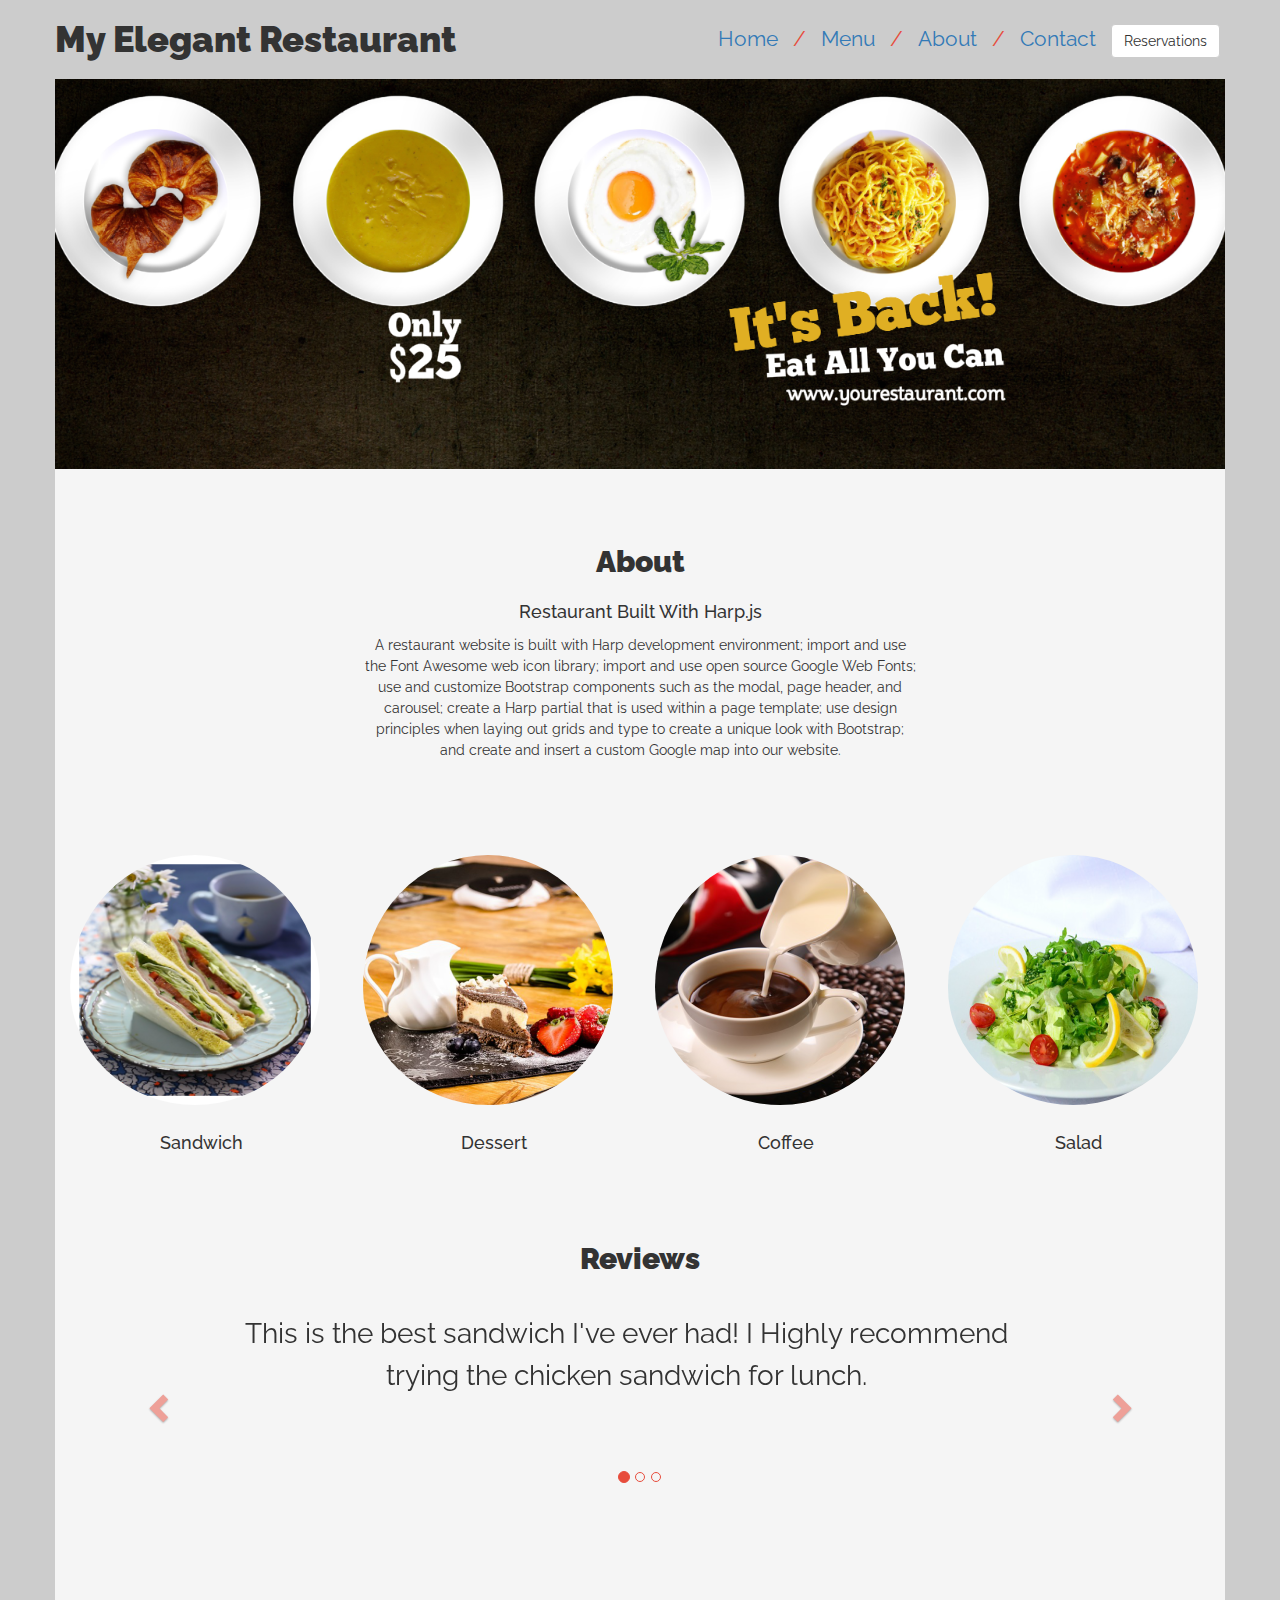
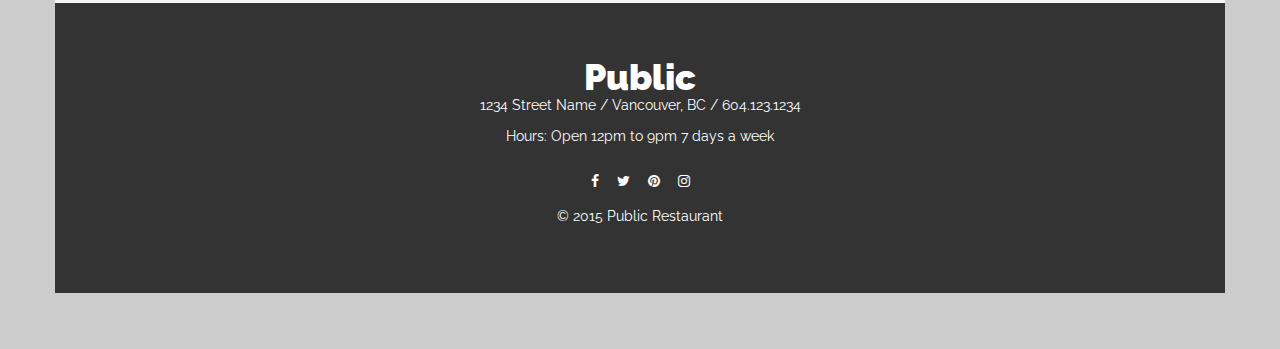
<file: index.html>
<!DOCTYPE html>
<html lang="en">
<head>
 <meta charset="utf-8">
 <meta http-equiv="X-UA-Compatible" content="IE=edge">
 <meta name="viewport" content="width=device-width, initialscale=1">
 <title> My bootstrap boilderplate</title>
 <link rel="stylesheet" type="text/css" href="css/bootstrap.min.css">
 <link rel="stylesheet" type="text/css" href="css/font-awesome.min.css">
 <link rel="stylesheet" type="text/css" href="css/theme.css">

 <!--google web font - Raleway-->
 <link href='//fonts.googleapis.com/css?family=Raleway:400,300,700,900' rel='stylesheet' type='text/css'>

 <!-- HTML5 shim and Respond.js for IE8 support of HTML5 elements and media queries -->
 <!-- WARNING: Respond.js doesn't work if you view the page via file:// -->
 <!--[if lt IE 9]>
 <script src="https://oss.maxcdn.com/html5shiv/3.7.2/html5shiv.min.js"></script>
 <script src="https://oss.maxcdn.com/respond/1.4.2/respond.min.js"></script>
 <![endif]-->
</head>
<body>
<div class="header">
 <div class="container">
  <div class="row">
   <div class="col-lg-5">
    <h1> My Elegant Restaurant</h1>
   </div>
   <div class="col-lg-7 right">
    <div class="main-nav pull-right">
     <ul class="list-inline">
      <li><a href="index.html">Home</a></li>
      <li class="divider">/</li>
      <li><a href="menu.html">Menu</a></li>
      <li class="divider">/</li>
      <li><a href="about.html">About</a></li>
      <li class="divider">/</li>
      <li><a href="contact.html">Contact</a></li>
      <li>
       <button type="button" class="btn btn-default" data-toggle="modal" data-target="#reservationmodal">Reservations</button>
      </li>
     </ul>
    </div>
   </div>
  </div>
 </div>
</div>
<div class="container home-body">
    <!--Banner-->
    <div class="public-banner">

        <div class="row">
            <div class="col-lg-12">
                <img src="img/Frank_restaurant.png" width="1170" height="500" alt="Public Restaurant Banner">
            </div>
        </div>
    </div>

    <!--About section-->
    <div class="home-about">
        <div class="row">
            <div class="col-lg-12">
                <div class="text-center">
                    <h2>About</h2>

                    <div class="row">
                        <div class="col-lg-6 col-lg-offset-3">
                            <h4>Restaurant Built With Harp.js</h4>

                            <p> A restaurant website is built with Harp development environment; import and use the Font
                                Awesome web icon library; import and use open source Google Web Fonts; use and customize
                                Bootstrap components such as the modal, page header, and carousel; create a Harp partial
                                that is used within a page template; use design principles when laying out grids and
                                type to create a unique look with Bootstrap; and create and insert a custom Google map
                                into our website.
                            </p>
                        </div>
                    </div>
                </div>
            </div>
        </div>
    </div>

    <!--// food tiles-->
    <div class="home-food">
        <div class="row">
            <div class="col-lg-3">
                <a href="menu.html">
                    <img class="img-responsive img-circle" src="img/frank_sandwich.png" width="250" height="250" alt="Food Feature 1">
                </a>
                <h4>Sandwich</h4>
            </div>
            <div class="col-lg-3">
                <a href="menu.html">
                    <img class="img-responsive img-circle" src="img/frank_dessert.png" width="250" height="250" alt="Food Feature 2">
                </a>
                <h4>Dessert</h4>
            </div>
            <div class="col-lg-3">
                <a href="menu.html">
                    <img class="img-responsive img-circle" src="img/frank_coffee.png" width="250" height="250" alt="Food Feature 3">
                </a>
                <h4>Coffee</h4>
            </div>
            <div class="col-lg-3">
                <a href="menu.html">
                    <img class="img-responsive img-circle" src="img/frank_salad.png" width="250" height="250" alt="Food Feature 4">
                </a>
                <h4>Salad</h4>
            </div>
        </div>
    </div>

    <!--// Review carousel-->
    <div class="reviews">
        <div class="row">
            <div class="col-lg-12">
                <div class="text-center">
                    <h2>Reviews</h2>

                    <div id="carousel-reviews" class="carousel slide" data-ride="carousel">
                        <!-- Indicators -->
                        <ol class="carousel-indicators">
                            <li data-target="#carousel-reviews" data-slide-to="0" class="active"></li>
                            <li data-target="#carousel-reviews" data-slide-to="1"></li>
                            <li data-target="#carousel-reviews" data-slide-to="2"></li>
                        </ol>
                        <!-- Wrapper for slides -->
                        <div class="carousel-inner" role="listbox">
                            <div class="item active">
                                <p>This is the best sandwich I've ever had! I
                                    Highly recommend trying the chicken sandwich
                                    for lunch.</p>
                            </div>
                            <div class="item">
                                <p>The desserts are to die for. Make sure you
                                    save enough room after you eat your dinner.</p>
                            </div>
                            <div class="item">
                                <p>They have some of the best locally brewed
                                    coffee I have ever tasted. So fresh and eye
                                    opening early in the morning.</p>
                            </div>
                        </div>
                        <!-- Controls -->
                        <a class="left carousel-control" href="#carousel-reviews" role="button" data-slide="prev">
                            <span class="glyphicon glyphicon-chevron-left" aria-hidden="true"></span>
                            <span class="sr-only">Previous</span>
                        </a>
                        <a class="right carousel-control" href="#carousel-reviews" role="button" data-slide="next">
                            <span class="glyphicon glyphicon-chevron-right" aria-hidden="true"></span>
                            <span class="sr-only">Next</span>
                        </a>
                    </div>
                </div>
            </div>
        </div>
    </div>
</div>

<!-- reservation modal //-->
<div class="modal fade" id="reservationmodal">
    <div class="modal-dialog">
        <div class="modal-content">
            <div class="modal-header">
                <button type="button" class="close" data-dismiss="modal" aria-label="Close">
                    <span aria-hidden="false">&times;</span>
                </button>
                <h4 class="modal-title">Book Reservation</h4>
            </div>
            <div class="modal-body">
                <form>
                    <div class="form-group">
                        <label>Name</label>
                        <input type="text" class="form-control" placeholder="Enter your name">
                    </div>
                    <div class="form-group">
                        <label>Date</label>
                        <input type="text" class="form-control" placeholder="Enter your date">
                    </div>
                    <div class="form-group">
                        <label>Guests</label>
                        <input type="text" class="form-control" placeholder="Enter the number of guests">
                    </div>
                </form>
            </div>
            <div class="modal-footer">
                <button type="button" class="btn btn-default" data-dismiss="modal">Close</button>
                <button type="button" class="btn btn-primary">Submit</button>
            </div>
        </div>
        <!-- /.modal-content -->
    </div>
    <!-- /.modal-dialog -->
</div><!-- /.modal -->
<div class="footer">
 <div class="container">
  <div class="col-lg-12">
   <h1>Public</h1>
   <p>1234 Street Name / Vancouver, BC / 604.123.1234</p>
   <p>Hours: Open 12pm to 9pm 7 days a week</p>
   <div class="social-media">
    <a href="#"><i class="fa fa-facebook"></i></a>
    <a href="#"><i class="fa fa-twitter"></i></a>
    <a href="#"><i class="fa fa-pinterest"></i></a>
    <a href="#"><i class="fa fa-instagram"></i></a>
   </div>
   <p>&copy; 2015 Public Restaurant</p>
  </div>
 </div>
</div>

<!-- javascript //-->
<script src="//ajax.googleapis.com/ajax/libs/jquery/1.11.1/jquery.min.js"></script>
<script src="js/bootstrap.min.js" type="text/javascript"></script>
</body>
</html>
</file>
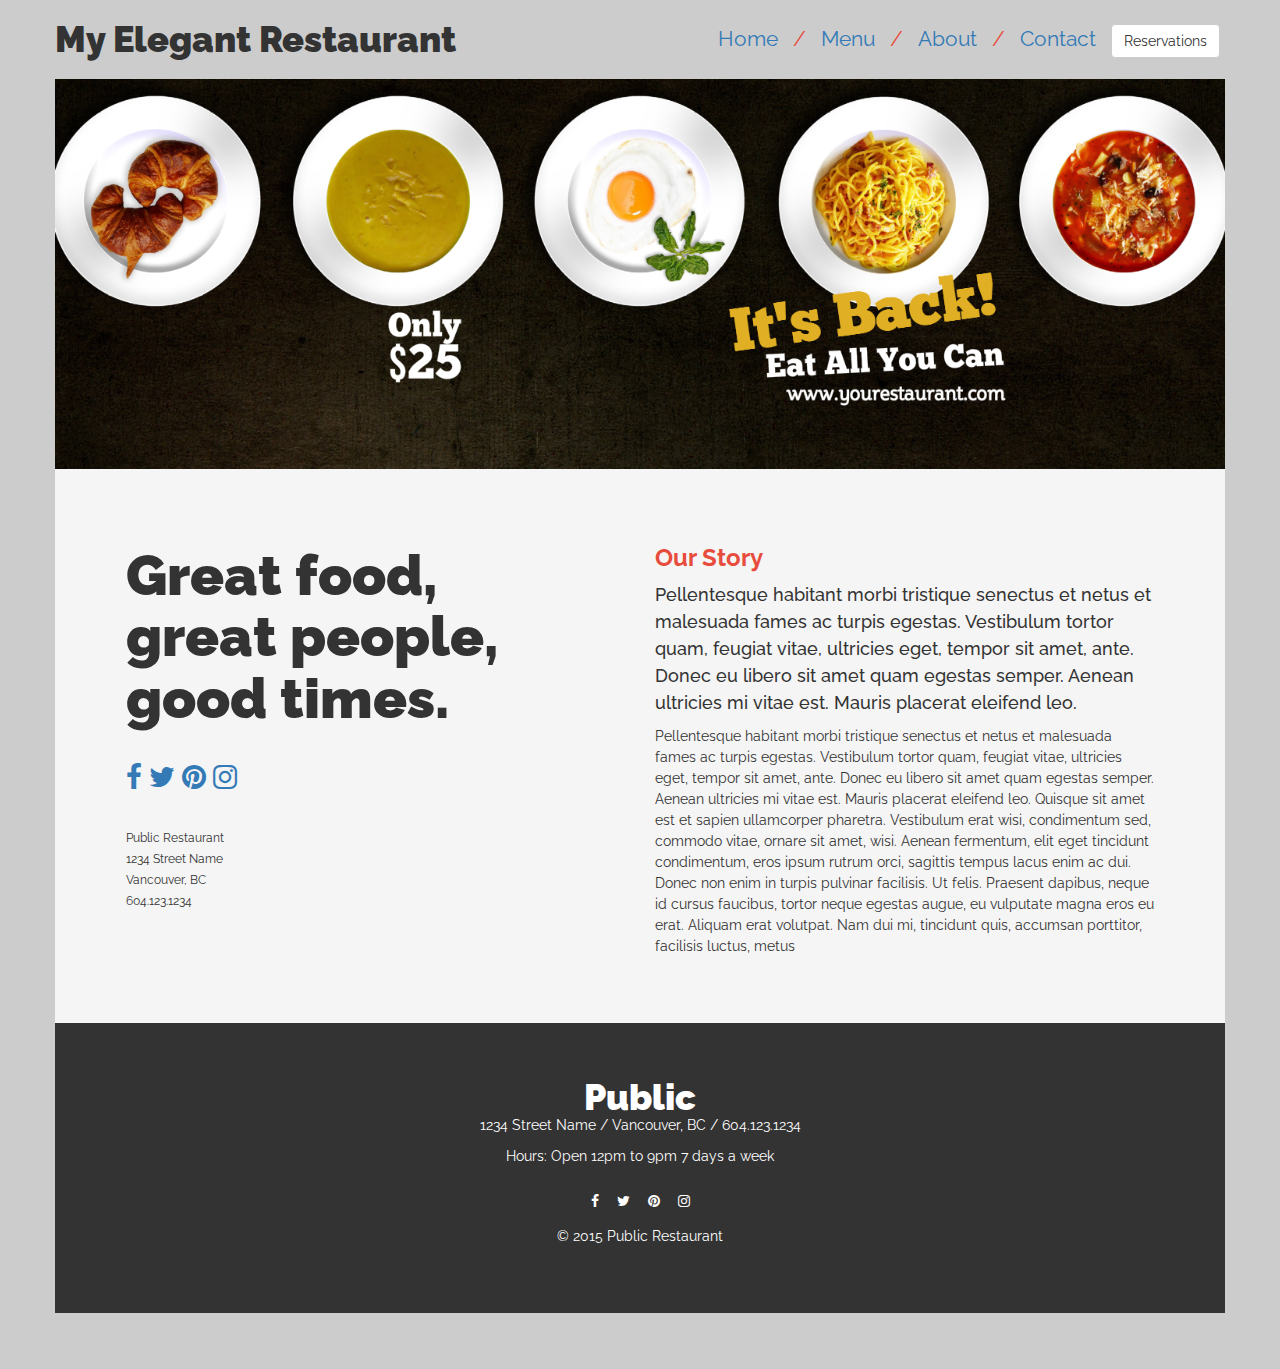
<file: about.html>
<!DOCTYPE html>
<html lang="en">
<head>
 <meta charset="utf-8">
 <meta http-equiv="X-UA-Compatible" content="IE=edge">
 <meta name="viewport" content="width=device-width, initialscale=1">
 <title> My bootstrap boilderplate</title>
 <link rel="stylesheet" type="text/css" href="css/bootstrap.min.css">
 <link rel="stylesheet" type="text/css" href="css/font-awesome.min.css">
 <link rel="stylesheet" type="text/css" href="css/theme.css">

 <!--google web font - Raleway-->
 <link href='//fonts.googleapis.com/css?family=Raleway:400,300,700,900' rel='stylesheet' type='text/css'>

 <!-- HTML5 shim and Respond.js for IE8 support of HTML5 elements and media queries -->
 <!-- WARNING: Respond.js doesn't work if you view the page via file:// -->
 <!--[if lt IE 9]>
 <script src="https://oss.maxcdn.com/html5shiv/3.7.2/html5shiv.min.js"></script>
 <script src="https://oss.maxcdn.com/respond/1.4.2/respond.min.js"></script>
 <![endif]-->
</head>
<body>
<div class="header">
 <div class="container">
  <div class="row">
   <div class="col-lg-5">
    <h1> My Elegant Restaurant</h1>
   </div>
   <div class="col-lg-7 right">
    <div class="main-nav pull-right">
     <ul class="list-inline">
      <li><a href="index.html">Home</a></li>
      <li class="divider">/</li>
      <li><a href="menu.html">Menu</a></li>
      <li class="divider">/</li>
      <li><a href="about.html">About</a></li>
      <li class="divider">/</li>
      <li><a href="contact.html">Contact</a></li>
      <li>
       <button type="button" class="btn btn-default" data-toggle="modal" data-target="#reservationmodal">Reservations</button>
      </li>
     </ul>
    </div>
   </div>
  </div>
 </div>
</div>
<div class="container">
 <!--Banner-->
 <div class="public-banner">
  <div class="row">
   <div class="col-lg-12">
    <img src="img/Frank_restaurant.png" width="1170" height="500" alt="Public Restaurant Banner">
   </div>
  </div>
 </div>

 <!--page body-->
 <div class="page-body">
  <div class="row">
   <div class="col-lg-5">
    <h2 class="large">Great food, great people, good times.</h2>
    <div class="about-social-media">
     <a href="#"><i class="fa fa-facebook"></i></a>
     <a href="#"><i class="fa fa-twitter"></i></a>
     <a href="#"><i class="fa fa-pinterest"></i></a>
     <a href="#"><i class="fa fa-instagram"></i></a>
    </div>
    <p>
     <small>
      Public Restaurant<br>
      1234 Street Name<br>
      Vancouver, BC<br>
      604.123.1234
     </small>
    </p>
   </div>
   <div class="col-lg-6 col-lg-offset-1">
    <h3>Our Story</h3>
    <h4>Pellentesque habitant morbi tristique senectus et netus et
     malesuada fames ac turpis egestas. Vestibulum tortor quam,
     feugiat vitae, ultricies eget, tempor sit amet, ante. Donec eu
     libero sit amet quam egestas semper. Aenean ultricies mi vitae
     est. Mauris placerat eleifend leo.</h4>
    <p>Pellentesque habitant morbi tristique senectus et netus et
     malesuada fames ac turpis egestas. Vestibulum tortor quam,
     feugiat vitae, ultricies eget, tempor sit amet, ante. Donec eu
     libero sit amet quam egestas semper. Aenean ultricies mi vitae
     est. Mauris placerat eleifend leo. Quisque sit amet est et sapien
     ullamcorper pharetra. Vestibulum erat wisi, condimentum sed,
     commodo vitae, ornare sit amet, wisi. Aenean fermentum, elit eget
     tincidunt condimentum, eros ipsum rutrum orci, sagittis tempus
     lacus enim ac dui. Donec non enim in turpis pulvinar facilisis.
     Ut felis. Praesent dapibus, neque id cursus faucibus, tortor
     neque egestas augue, eu vulputate magna eros eu erat. Aliquam
     erat volutpat. Nam dui mi, tincidunt quis, accumsan porttitor,
     facilisis luctus, metus</p>
   </div>
  </div>
 </div>
</div>

<!-- reservation modal //-->
<div class="modal fade" id="reservationmodal">
    <div class="modal-dialog">
        <div class="modal-content">
            <div class="modal-header">
                <button type="button" class="close" data-dismiss="modal" aria-label="Close">
                    <span aria-hidden="false">&times;</span>
                </button>
                <h4 class="modal-title">Book Reservation</h4>
            </div>
            <div class="modal-body">
                <form>
                    <div class="form-group">
                        <label>Name</label>
                        <input type="text" class="form-control" placeholder="Enter your name">
                    </div>
                    <div class="form-group">
                        <label>Date</label>
                        <input type="text" class="form-control" placeholder="Enter your date">
                    </div>
                    <div class="form-group">
                        <label>Guests</label>
                        <input type="text" class="form-control" placeholder="Enter the number of guests">
                    </div>
                </form>
            </div>
            <div class="modal-footer">
                <button type="button" class="btn btn-default" data-dismiss="modal">Close</button>
                <button type="button" class="btn btn-primary">Submit</button>
            </div>
        </div>
        <!-- /.modal-content -->
    </div>
    <!-- /.modal-dialog -->
</div><!-- /.modal -->
<div class="footer">
 <div class="container">
  <div class="col-lg-12">
   <h1>Public</h1>
   <p>1234 Street Name / Vancouver, BC / 604.123.1234</p>
   <p>Hours: Open 12pm to 9pm 7 days a week</p>
   <div class="social-media">
    <a href="#"><i class="fa fa-facebook"></i></a>
    <a href="#"><i class="fa fa-twitter"></i></a>
    <a href="#"><i class="fa fa-pinterest"></i></a>
    <a href="#"><i class="fa fa-instagram"></i></a>
   </div>
   <p>&copy; 2015 Public Restaurant</p>
  </div>
 </div>
</div>

<!-- javascript //-->
<script src="//ajax.googleapis.com/ajax/libs/jquery/1.11.1/jquery.min.js"></script>
<script src="js/bootstrap.min.js" type="text/javascript"></script>
</body>
</html>
</file>
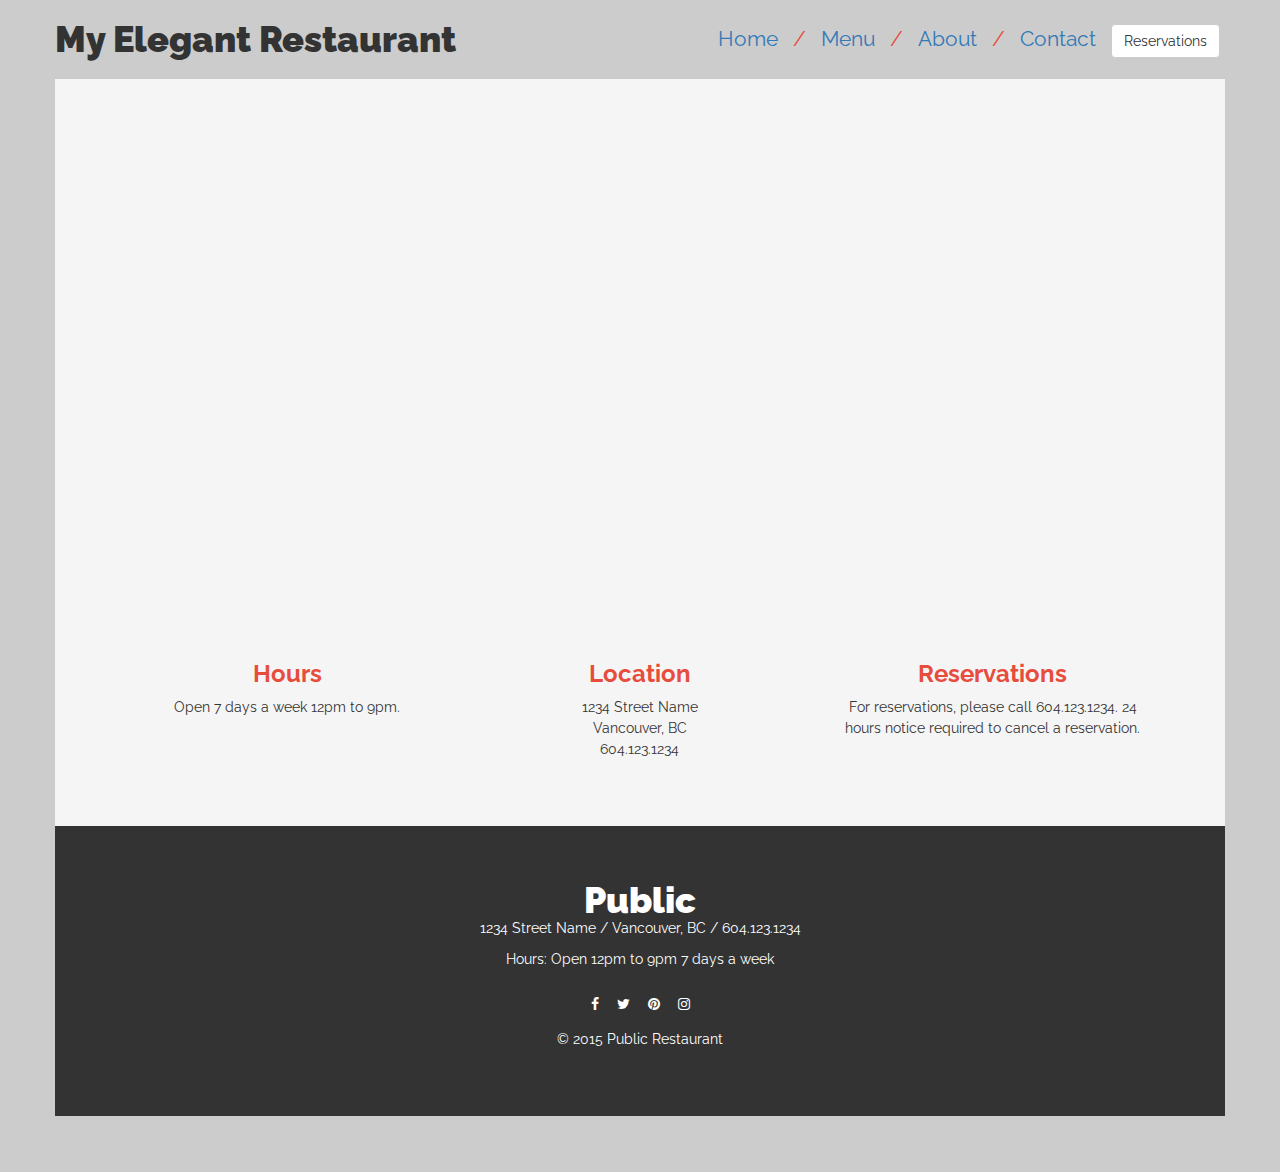
<file: contact.html>
<!DOCTYPE html>
<html lang="en">
<head>
 <meta charset="utf-8">
 <meta http-equiv="X-UA-Compatible" content="IE=edge">
 <meta name="viewport" content="width=device-width, initialscale=1">
 <title> My bootstrap boilderplate</title>
 <link rel="stylesheet" type="text/css" href="css/bootstrap.min.css">
 <link rel="stylesheet" type="text/css" href="css/font-awesome.min.css">
 <link rel="stylesheet" type="text/css" href="css/theme.css">

 <!--google web font - Raleway-->
 <link href='//fonts.googleapis.com/css?family=Raleway:400,300,700,900' rel='stylesheet' type='text/css'>

 <!-- HTML5 shim and Respond.js for IE8 support of HTML5 elements and media queries -->
 <!-- WARNING: Respond.js doesn't work if you view the page via file:// -->
 <!--[if lt IE 9]>
 <script src="https://oss.maxcdn.com/html5shiv/3.7.2/html5shiv.min.js"></script>
 <script src="https://oss.maxcdn.com/respond/1.4.2/respond.min.js"></script>
 <![endif]-->
</head>
<body>
<div class="header">
 <div class="container">
  <div class="row">
   <div class="col-lg-5">
    <h1> My Elegant Restaurant</h1>
   </div>
   <div class="col-lg-7 right">
    <div class="main-nav pull-right">
     <ul class="list-inline">
      <li><a href="index.html">Home</a></li>
      <li class="divider">/</li>
      <li><a href="menu.html">Menu</a></li>
      <li class="divider">/</li>
      <li><a href="about.html">About</a></li>
      <li class="divider">/</li>
      <li><a href="contact.html">Contact</a></li>
      <li>
       <button type="button" class="btn btn-default" data-toggle="modal" data-target="#reservationmodal">Reservations</button>
      </li>
     </ul>
    </div>
   </div>
  </div>
 </div>
</div>
<div class="container">
    <!--Banner-->
    <div class="public-banner">
        <div class="row">
            <div class="col-lg-12">
                <iframe src="https://www.google.com/maps/embed?pb=!1m18!1m12!1m3!1d3314.1361685894926!2d-117.91630974898304!3d33.83459883652018!2m3!1f0!2f0!3f0!3m2!1i1024!2i768!4f13.1!3m3!1m2!1s0x80dcd624c5bf72d5%3A0xaf5ab8e0c3ce65a3!2s201+S+Anaheim+Blvd%2C+Anaheim%2C+CA+92805!5e0!3m2!1sen!2sus!4v1464204371006" width="1170" height="500" frameborder="0" style="border:0" allowfullscreen></iframe>
            </div>
        </div>
    </div>

    <div class="page-body">
        <div class="row text-center">
            <div class="col-lg-4">
                <h3>Hours</h3>
                <p>Open 7 days a week 12pm to 9pm.</p>
            </div>
            <div class="col-lg-4">
                <h3>Location</h3>
                <p>
                    1234 Street Name<br>
                    Vancouver, BC<br>
                    604.123.1234
                </p>
            </div>
            <div class="col-lg-4">
                <h3>Reservations</h3>
                <p>For reservations, please call 604.123.1234. 24 hours
                    notice required to cancel a reservation.</p>
            </div>
        </div>
    </div>

</div>

<!-- reservation modal //-->
<div class="modal fade" id="reservationmodal">
    <div class="modal-dialog">
        <div class="modal-content">
            <div class="modal-header">
                <button type="button" class="close" data-dismiss="modal" aria-label="Close">
                    <span aria-hidden="false">&times;</span>
                </button>
                <h4 class="modal-title">Book Reservation</h4>
            </div>
            <div class="modal-body">
                <form>
                    <div class="form-group">
                        <label>Name</label>
                        <input type="text" class="form-control" placeholder="Enter your name">
                    </div>
                    <div class="form-group">
                        <label>Date</label>
                        <input type="text" class="form-control" placeholder="Enter your date">
                    </div>
                    <div class="form-group">
                        <label>Guests</label>
                        <input type="text" class="form-control" placeholder="Enter the number of guests">
                    </div>
                </form>
            </div>
            <div class="modal-footer">
                <button type="button" class="btn btn-default" data-dismiss="modal">Close</button>
                <button type="button" class="btn btn-primary">Submit</button>
            </div>
        </div>
        <!-- /.modal-content -->
    </div>
    <!-- /.modal-dialog -->
</div><!-- /.modal -->
<div class="footer">
 <div class="container">
  <div class="col-lg-12">
   <h1>Public</h1>
   <p>1234 Street Name / Vancouver, BC / 604.123.1234</p>
   <p>Hours: Open 12pm to 9pm 7 days a week</p>
   <div class="social-media">
    <a href="#"><i class="fa fa-facebook"></i></a>
    <a href="#"><i class="fa fa-twitter"></i></a>
    <a href="#"><i class="fa fa-pinterest"></i></a>
    <a href="#"><i class="fa fa-instagram"></i></a>
   </div>
   <p>&copy; 2015 Public Restaurant</p>
  </div>
 </div>
</div>

<!-- javascript //-->
<script src="//ajax.googleapis.com/ajax/libs/jquery/1.11.1/jquery.min.js"></script>
<script src="js/bootstrap.min.js" type="text/javascript"></script>
</body>
</html>
</file>
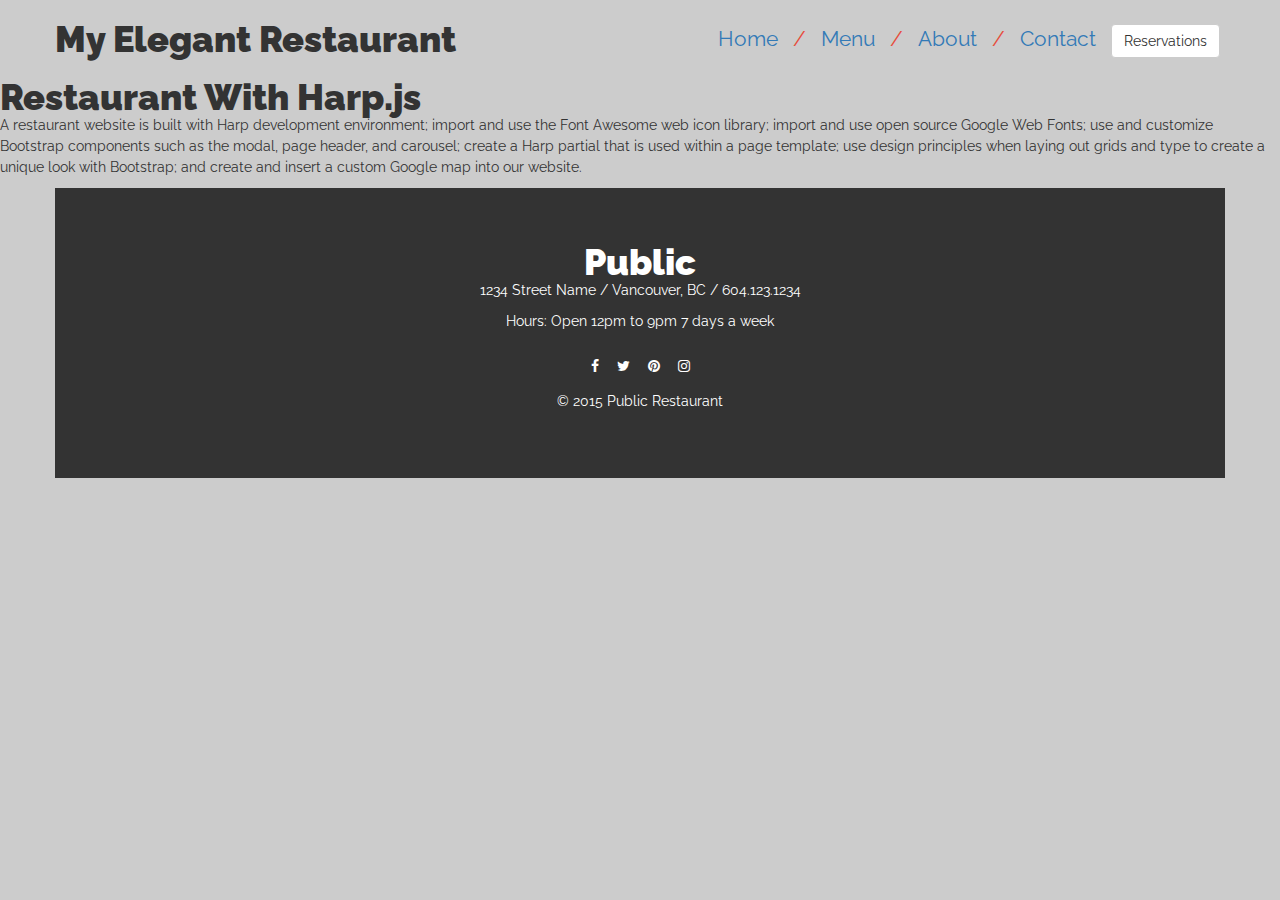
<file: README.html>
<!DOCTYPE html>
<html lang="en">
<head>
 <meta charset="utf-8">
 <meta http-equiv="X-UA-Compatible" content="IE=edge">
 <meta name="viewport" content="width=device-width, initialscale=1">
 <title> My bootstrap boilderplate</title>
 <link rel="stylesheet" type="text/css" href="css/bootstrap.min.css">
 <link rel="stylesheet" type="text/css" href="css/font-awesome.min.css">
 <link rel="stylesheet" type="text/css" href="css/theme.css">

 <!--google web font - Raleway-->
 <link href='//fonts.googleapis.com/css?family=Raleway:400,300,700,900' rel='stylesheet' type='text/css'>

 <!-- HTML5 shim and Respond.js for IE8 support of HTML5 elements and media queries -->
 <!-- WARNING: Respond.js doesn't work if you view the page via file:// -->
 <!--[if lt IE 9]>
 <script src="https://oss.maxcdn.com/html5shiv/3.7.2/html5shiv.min.js"></script>
 <script src="https://oss.maxcdn.com/respond/1.4.2/respond.min.js"></script>
 <![endif]-->
</head>
<body>
<div class="header">
 <div class="container">
  <div class="row">
   <div class="col-lg-5">
    <h1> My Elegant Restaurant</h1>
   </div>
   <div class="col-lg-7 right">
    <div class="main-nav pull-right">
     <ul class="list-inline">
      <li><a href="index.html">Home</a></li>
      <li class="divider">/</li>
      <li><a href="menu.html">Menu</a></li>
      <li class="divider">/</li>
      <li><a href="about.html">About</a></li>
      <li class="divider">/</li>
      <li><a href="contact.html">Contact</a></li>
      <li>
       <button type="button" class="btn btn-default" data-toggle="modal" data-target="#reservationmodal">Reservations</button>
      </li>
     </ul>
    </div>
   </div>
  </div>
 </div>
</div>
<h1>Restaurant With Harp.js</h1><p>A restaurant website is built with Harp development environment; import and use the Font Awesome web icon
library; import and use open source Google Web Fonts; use and customize Bootstrap
components such as the modal, page header, and carousel; create a Harp partial that
is used within a page template; use design principles when laying out grids and type
to create a unique look with Bootstrap; and create and insert a custom Google map
into our website.</p>

<!-- reservation modal //-->
<div class="modal fade" id="reservationmodal">
    <div class="modal-dialog">
        <div class="modal-content">
            <div class="modal-header">
                <button type="button" class="close" data-dismiss="modal" aria-label="Close">
                    <span aria-hidden="false">&times;</span>
                </button>
                <h4 class="modal-title">Book Reservation</h4>
            </div>
            <div class="modal-body">
                <form>
                    <div class="form-group">
                        <label>Name</label>
                        <input type="text" class="form-control" placeholder="Enter your name">
                    </div>
                    <div class="form-group">
                        <label>Date</label>
                        <input type="text" class="form-control" placeholder="Enter your date">
                    </div>
                    <div class="form-group">
                        <label>Guests</label>
                        <input type="text" class="form-control" placeholder="Enter the number of guests">
                    </div>
                </form>
            </div>
            <div class="modal-footer">
                <button type="button" class="btn btn-default" data-dismiss="modal">Close</button>
                <button type="button" class="btn btn-primary">Submit</button>
            </div>
        </div>
        <!-- /.modal-content -->
    </div>
    <!-- /.modal-dialog -->
</div><!-- /.modal -->
<div class="footer">
 <div class="container">
  <div class="col-lg-12">
   <h1>Public</h1>
   <p>1234 Street Name / Vancouver, BC / 604.123.1234</p>
   <p>Hours: Open 12pm to 9pm 7 days a week</p>
   <div class="social-media">
    <a href="#"><i class="fa fa-facebook"></i></a>
    <a href="#"><i class="fa fa-twitter"></i></a>
    <a href="#"><i class="fa fa-pinterest"></i></a>
    <a href="#"><i class="fa fa-instagram"></i></a>
   </div>
   <p>&copy; 2015 Public Restaurant</p>
  </div>
 </div>
</div>

<!-- javascript //-->
<script src="//ajax.googleapis.com/ajax/libs/jquery/1.11.1/jquery.min.js"></script>
<script src="js/bootstrap.min.js" type="text/javascript"></script>
</body>
</html>
</file>
<file: css/theme.css>
body{background:#ccc;font-family:"Raleway","Helvetica Neue",helvetica,arial,verdana,sans-serif;font-size:14px;line-height:1.5;color:#333}.header .container{background:#ccc;padding-left:0;padding-right:0}.header{padding:1em 0;font-size:21px}.main-nav{line-height:36px}.main-nav ul{margin-bottom:0}.main-nav li.divider{color:#e74c3c}.footer{text-align:center;color:#fff;padding-bottom:4em}.footer .container{background:#333;padding:4em 0}.social-media{padding:1em 0}.public-banner .col-lg-12{padding-left:0;padding-right:0}.public-banner img{width:100%;height:auto}.home-about{padding:4em 0 6em 0}.home-food{text-align:center;padding-left:0;padding-right:0}.home-food img{padding-bottom:1em}.reviews{padding:4em 0 6em 0}.container{background:#f5f5f5}.page-body{padding:4em}.about-social-media{margin:1em 0;font-size:2em}.page-header{padding-bottom:0.3em;margin:1em 0;border-bottom:5px solid #ccc}.price{color:#e74c3c;font-weight:700}h1{font-weight:900;height:36px;margin:0;line-height:1}h2{font-weight:900}.large{font-size:4em}h3{font-weight:700;color:#e74c3c}h4{line-height:1.5}.carousel .item{padding:1em 7em 4em 6em;font-size:2em}.carousel-control.right,.carousel-control.left{background-image:none}a.carousel-control{color:#ebebeb}.carousel-indicators li{border:1px #e74c3c solid}.carousel-indicators .active{background:#e74c3c}.carousel-control span{color:#e74c3c}.main-nav a{text-decoration:none}.main-nav a:hover{border-bottom:5px solid #e74c3c;-webkit-transition:border-color 0.3s ease;transition:border-color 0.3s ease}.social-media a{padding:0 0.5em;color:#fff}.social-media a:hover{color:#ccc}.red1{color:#e74c3c}.red1-bg{background:#e74c3c}.red2{color:#c0392b}.red2-bg{background:#c0392b}
</file>
